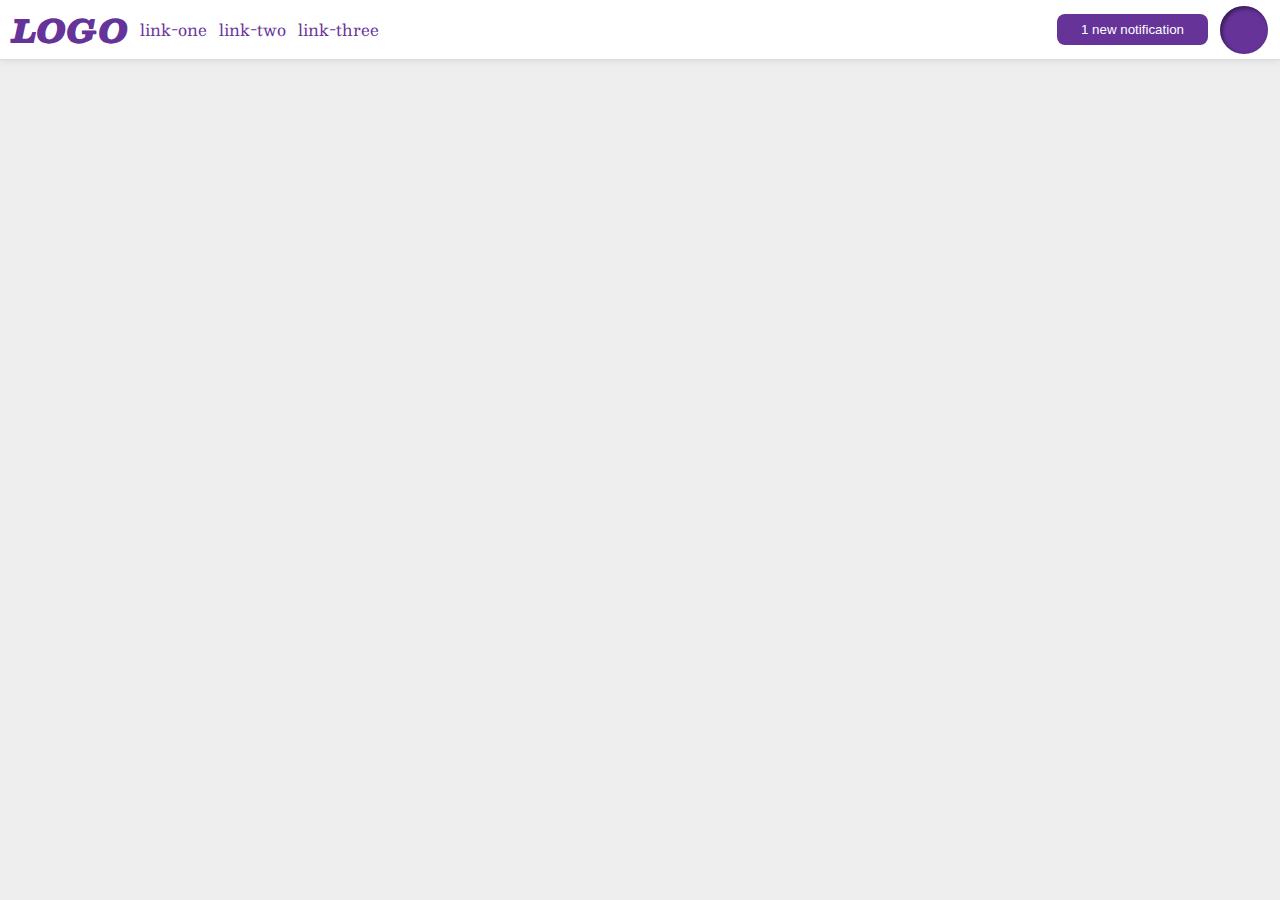
<file: flex/03-flex-header-2/index.html>
<!DOCTYPE html>
<html lang="en">
  <head>
    <meta charset="UTF-8">
    <meta http-equiv="X-UA-Compatible" content="IE=edge">
    <meta name="viewport" content="width=device-width, initial-scale=1.0">
    <title>Flex Header 2</title>
    <link rel="stylesheet" href="style.css">
  </head>
  <body>
    <div class="header">
      <div class="left">
        <div class="logo">
          LOGO
        </div>
        <ul class="links">
          <li><a href="google.com">link-one</a></li>
          <li><a href="google.com">link-two</a></li>
          <li><a href="google.com">link-three</a></li>
        </ul>
      </div>
      <div class="right">
        <button class="notifications">
          1 new notification
        </button>
        <div class="profile-image"></div>
      </div>
    </div>
  </body>
</html>
</file>
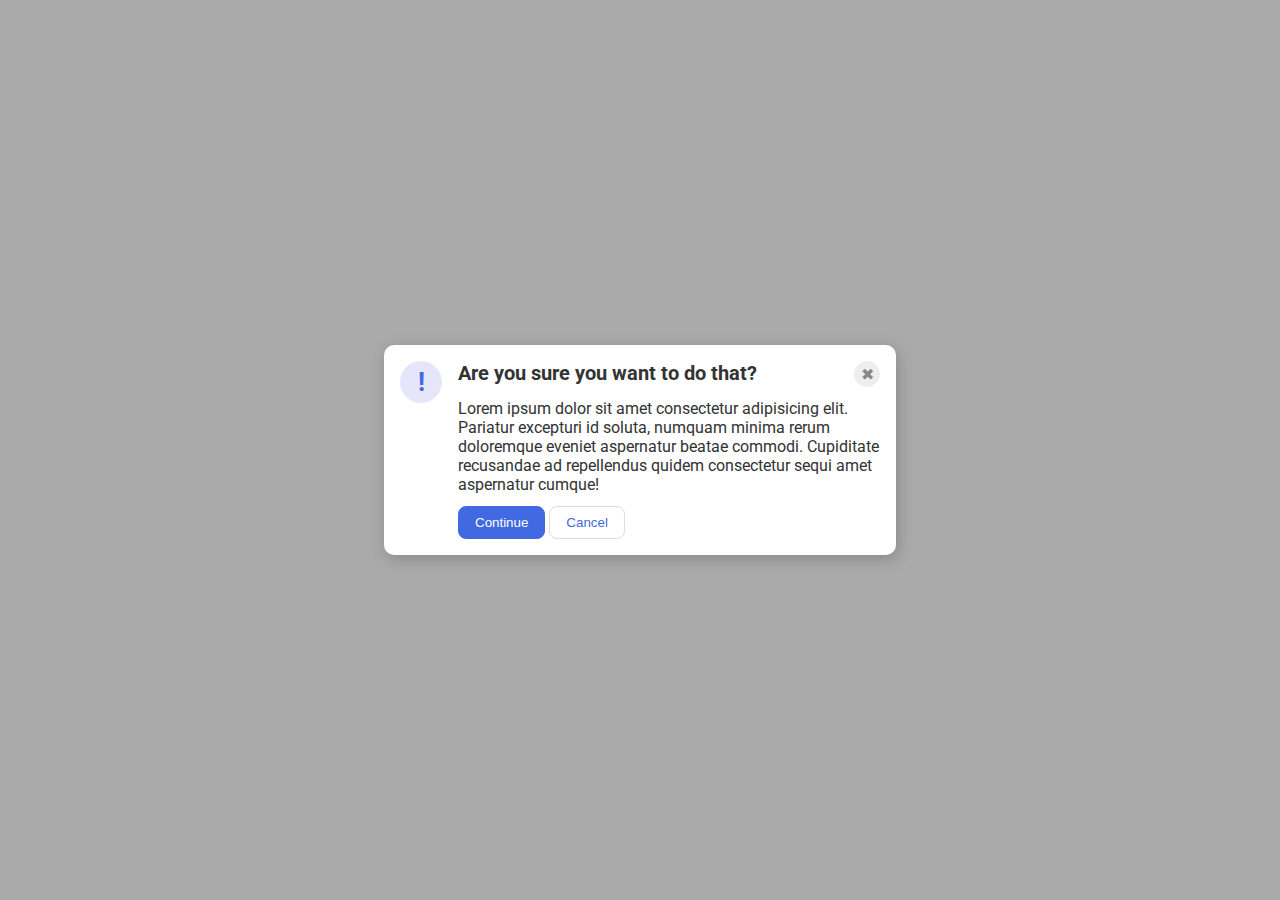
<file: flex/05-flex-modal/index.html>
<!DOCTYPE html>
<html lang="en">
  <head>
    <meta charset="UTF-8">
    <meta http-equiv="X-UA-Compatible" content="IE=edge">
    <meta name="viewport" content="width=device-width, initial-scale=1.0">
    <link rel="stylesheet" href="style.css">
    <title>Modal</title>
  </head>
  <body>
    <div class="modal">
      <div class="icon">!</div>
      <div class="message">
        <div class="top">
          <div class="header">Are you sure you want to do that?</div>
          <div class="close-button">✖</div>
        </div>
        <div class="text">Lorem ipsum dolor sit amet consectetur adipisicing elit. Pariatur excepturi id soluta, numquam minima rerum doloremque eveniet aspernatur beatae commodi. Cupiditate recusandae ad repellendus quidem consectetur sequi amet aspernatur cumque!</div>
        <div class="buttons">
          <button class="continue">Continue</button>
          <button class="cancel">Cancel</button>
        </div>
      </div>
    </div>
  </body>
</html>
</file>
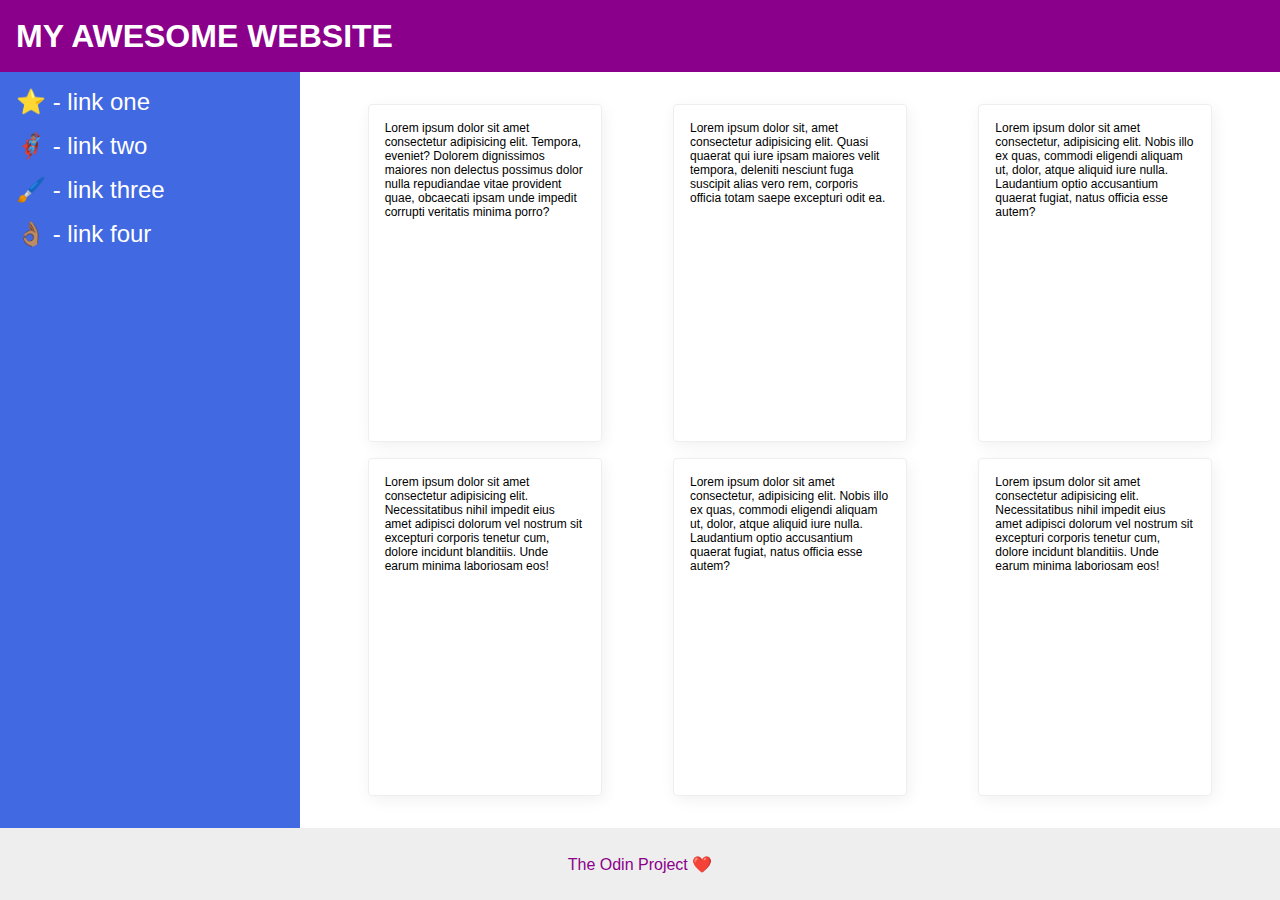
<file: flex/07-flex-layout-2/index.html>
<!DOCTYPE html>
<html lang="en">
  <head>
    <meta charset="UTF-8">
    <meta http-equiv="X-UA-Compatible" content="IE=edge">
    <meta name="viewport" content="width=device-width, initial-scale=1.0">
    <title>The Holy Grail</title>
    <link rel="stylesheet" href="style.css">
  </head>
  <body>
    <div class="header">
      MY AWESOME WEBSITE
    </div>
    <div class="content">
      <div class="sidebar">
        <ul>
          <li><a href="#">⭐ - link one</a></li>
          <li><a href="#">🦸🏽‍♂️ - link two</a></li>
          <li><a href="#">🖌️ - link three</a></li>
          <li><a href="#">👌🏽 - link four</a></li>
        </ul>
      </div>

      <div class="cards"> 
        <div class="card">Lorem ipsum dolor sit amet consectetur adipisicing elit. Tempora, eveniet? Dolorem dignissimos maiores non delectus possimus dolor nulla repudiandae vitae provident quae, obcaecati ipsam unde impedit corrupti veritatis minima porro?</div>
        <div class="card">Lorem ipsum dolor sit, amet consectetur adipisicing elit. Quasi quaerat qui iure ipsam maiores velit tempora, deleniti nesciunt fuga suscipit alias vero rem, corporis officia totam saepe excepturi odit ea.</div>
        <div class="card">Lorem ipsum dolor sit amet consectetur, adipisicing elit. Nobis illo ex quas, commodi eligendi aliquam ut, dolor, atque aliquid iure nulla. Laudantium optio accusantium quaerat fugiat, natus officia esse autem?</div>
        <div class="card">Lorem ipsum dolor sit amet consectetur adipisicing elit. Necessitatibus nihil impedit eius amet adipisci dolorum vel nostrum sit excepturi corporis tenetur cum, dolore incidunt blanditiis. Unde earum minima laboriosam eos!</div>
        <div class="card">Lorem ipsum dolor sit amet consectetur, adipisicing elit. Nobis illo ex quas, commodi eligendi aliquam ut, dolor, atque aliquid iure nulla. Laudantium optio accusantium quaerat fugiat, natus officia esse autem?</div>
        <div class="card">Lorem ipsum dolor sit amet consectetur adipisicing elit. Necessitatibus nihil impedit eius amet adipisci dolorum vel nostrum sit excepturi corporis tenetur cum, dolore incidunt blanditiis. Unde earum minima laboriosam eos!</div>
      </div>
    </div>    
    <div class="footer">
      The Odin Project ❤️
    </div>
  </body>
</html>
</file>
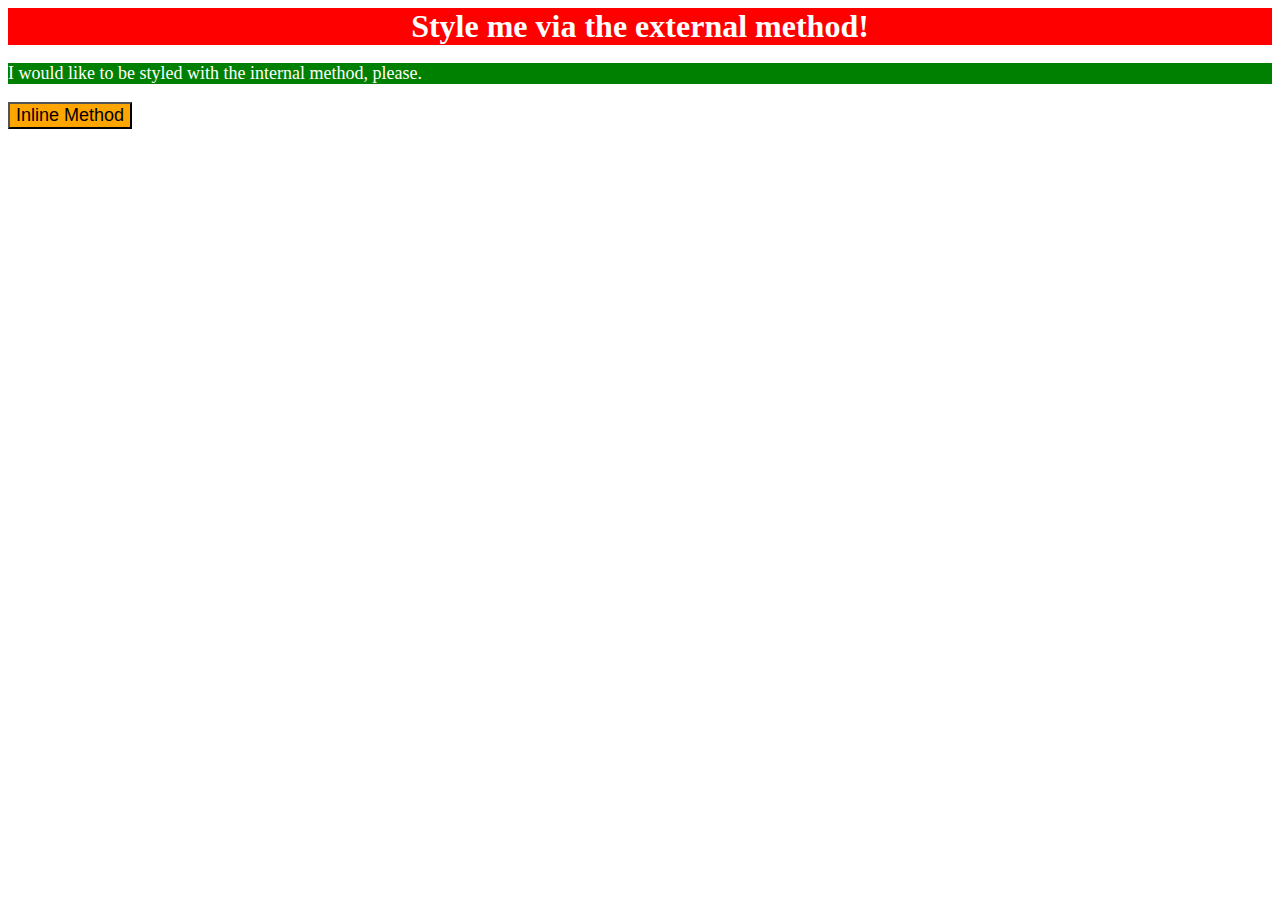
<file: foundations/01-css-methods/index.html>
<!DOCTYPE html>
<html lang="en">
  <head>
    <meta charset="UTF-8">
    <meta http-equiv="X-UA-Compatible" content="IE=edge">
    <meta name="viewport" content="width=device-width, initial-scale=1.0">
    <title>Methods for Adding CSS</title>
    <link rel="stylesheet" href="./style.css">
    <style>
        p {
            background-color: green;
            color: white;
            font-size: 18px;
        }
    </style>
  </head>
  <body>
    <div>Style me via the external method!</div>
    <p>I would like to be styled with the internal method, please.</p>
    <button style="background-color: orange; font-size: 18px;">Inline Method</button>
  </body>
</html>
</file>
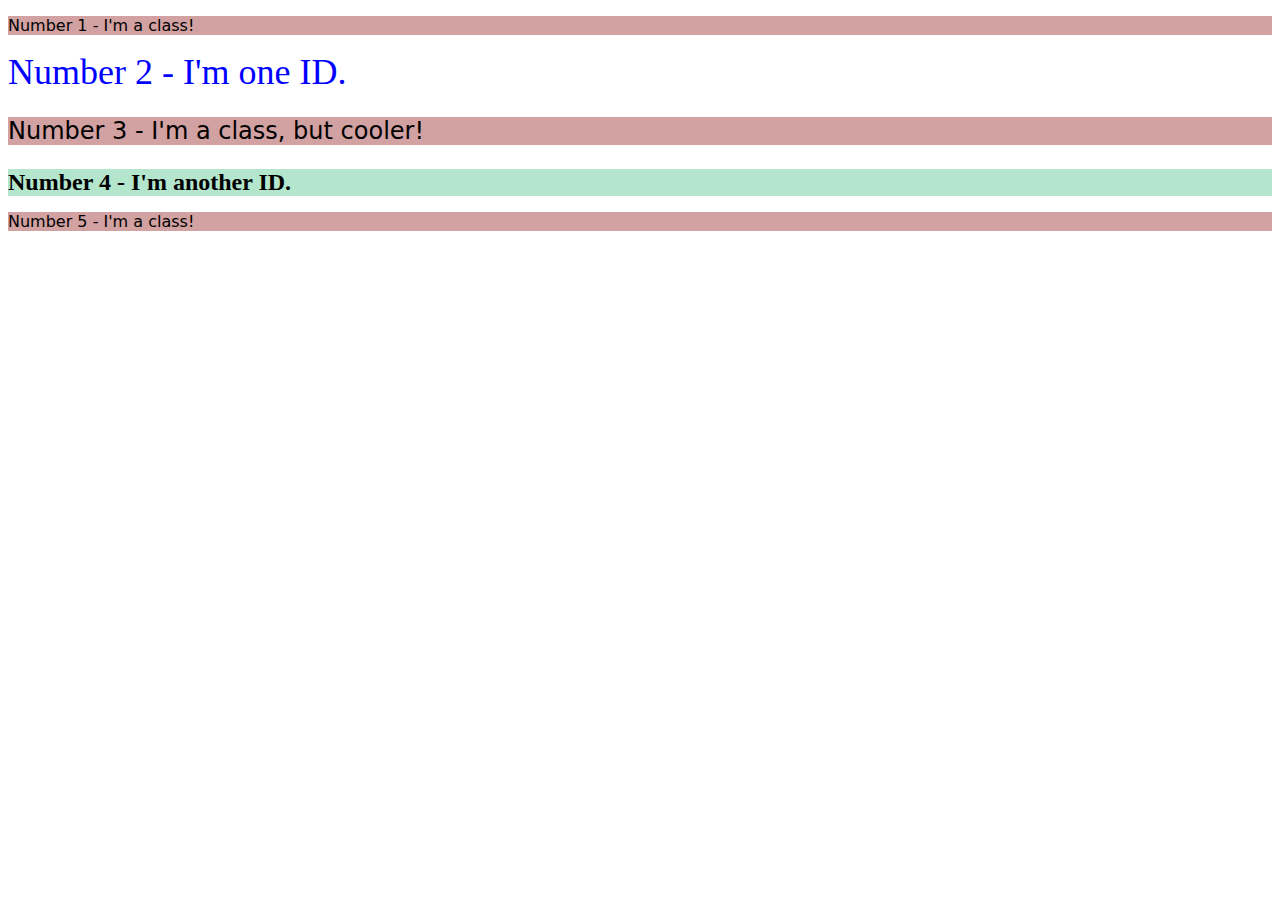
<file: foundations/02-class-id-selectors/index.html>
<!DOCTYPE html>
<html lang="en">
  <head>
    <meta charset="UTF-8">
    <meta http-equiv="X-UA-Compatible" content="IE=edge">
    <meta name="viewport" content="width=device-width, initial-scale=1.0">
    <title>Class and ID Selectors</title>
    <link rel="stylesheet" href="style.css">
  </head>
  <body>
    <p class="odd">Number 1 - I'm a class!</p>
    <div id="two">Number 2 - I'm one ID.</div>
    <p class="odd three">Number 3 - I'm a class, but cooler!</p>
    <div id="four">Number 4 - I'm another ID.</div>
    <p class="odd">Number 5 - I'm a class!</p>
  </body>
</html>
</file>
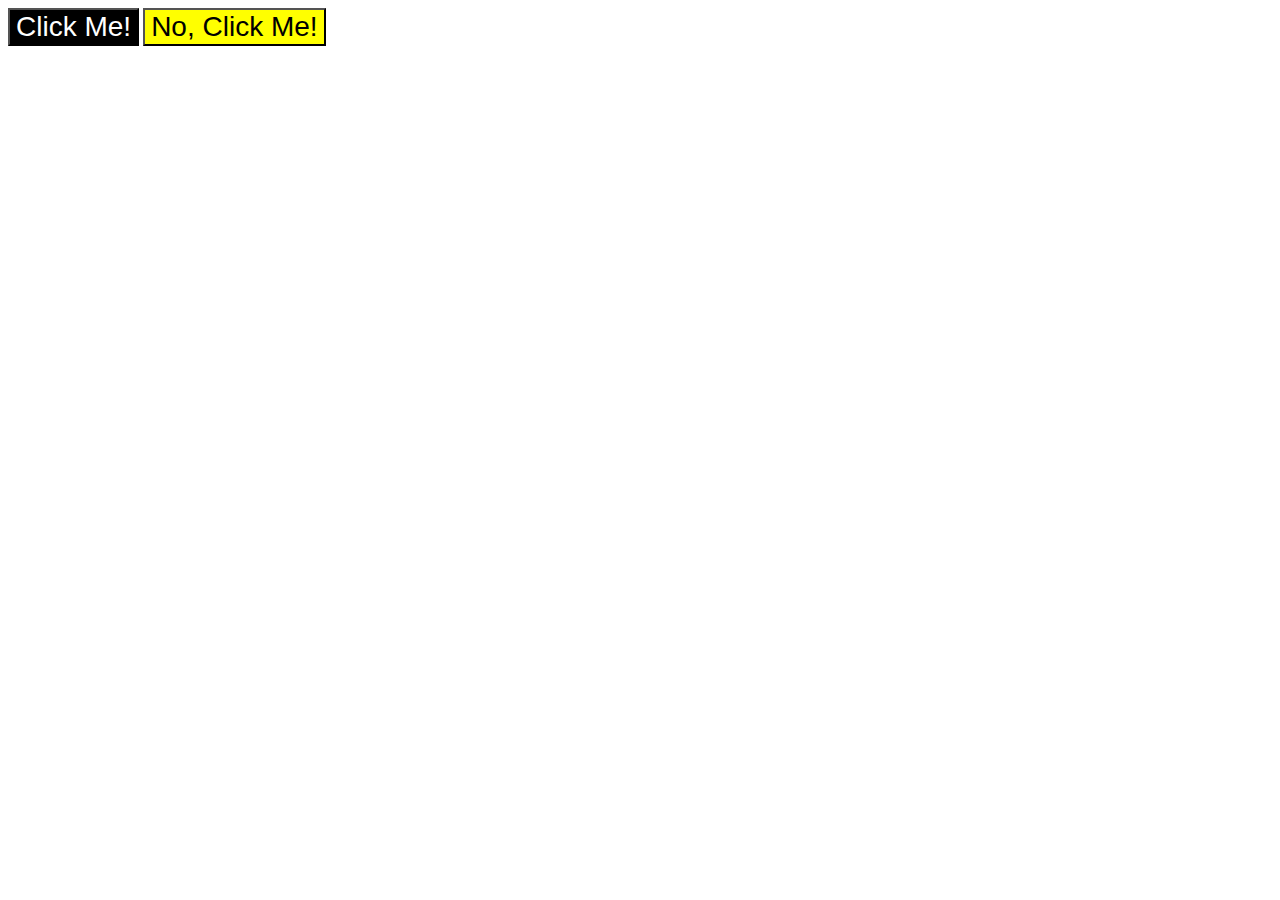
<file: foundations/03-grouping-selectors/index.html>
<!DOCTYPE html>
<html lang="en">
  <head>
    <meta charset="UTF-8">
    <meta http-equiv="X-UA-Compatible" content="IE=edge">
    <meta name="viewport" content="width=device-width, initial-scale=1.0">
    <title>Grouping Selectors</title>
    <link rel="stylesheet" href="style.css">
  </head>
  <body>
    <button class="btn-black font-default">Click Me!</button>
    <button class="btn-yellow font-default">No, Click Me!</button>
  </body>
</html>
</file>
<file: flex/03-flex-header-2/style.css>
/* this is some magical font-importing.  
you'll learn about it later. */
@import url('https://fonts.googleapis.com/css2?family=Besley:ital,wght@0,400;1,900&display=swap');

body {
  margin: 0;
  background: #eee;
  font-family: Besley, serif;
}

.header {
  background: white;
  border-bottom: 1px solid #ddd;
  box-shadow: 0 0 8px rgba(0,0,0,.1);
  display: flex;
  justify-content: space-between;
}

.profile-image {
  background: rebeccapurple;
  box-shadow: inset 2px 2px 4px rgba(0,0,0,.5);
  border-radius: 50%;
  width: 48px;
  height: 48px;
}

.logo {
  color: rebeccapurple;
  font-size: 32px;
  font-weight: 900;
  font-style: italic;
  margin-right: 12px;
}

.right {
  display: flex;
  justify-content: space-between;
  align-items: center;
  margin-right: 12px;
}

.left {
  display: flex;
  justify-content: space-between;
  align-items: center;
  margin-left: 12px
}

button {
  border: none;
  border-radius: 8px;
  background: rebeccapurple;
  color: white;
  padding: 8px 24px;
  margin-right: 12px;
}

a {
  /* this removes the line under our links */
  text-decoration: none;
  color: rebeccapurple;
}

ul {
  list-style-type: none;
  display: flex;
  justify-content: space-between;
  padding: 0;
  gap: 12px;
}
</file>
<file: flex/05-flex-modal/style.css>
@import url('https://fonts.googleapis.com/css2?family=Roboto:wght@400;700&display=swap');

html, body {
  height: 100%;
}

body {
  font-family: Roboto, sans-serif;
  margin: 0;
  background: #aaa;
  color: #333;
  /* I'll give you this one for free lol */
  display: flex;
  align-items: center;
  justify-content: center;
}

.top {
  display: flex;
  justify-content: space-between;
  font-weight: bold;
  font-size: 20px;
}

.message {
  display: flex;
  flex-direction: column;
  justify-content: space-between;
  gap: 12px;
}

.modal {
  background: white;
  width: 480px;
  padding: 16px;
  border-radius: 10px;
  box-shadow: 2px 4px 16px rgba(0,0,0,.2);
  display: flex;
}

.icon {
  color: royalblue;
  font-size: 26px;
  font-weight: 700;
  background: lavender;
  width: 42px;
  height: 42px;
  margin-right: 16px;
  border-radius: 50%;
  display: flex;
  align-items: center;
  justify-content: center;
  flex-direction: column;
  flex-shrink: 0;
}

.close-button {
  background: #eee;
  border-radius: 50%;
  color: #888;
  font-weight: 400;
  font-size: 16px;
  height: 24px;
  width: 24px;
  display: flex;
  align-items: center;
  justify-content: center;
  border: 1px solid #eee;
  padding: 0;
}

button {
  cursor: pointer;
  padding: 8px 16px;
  border-radius: 8px;
}

button.continue {
  background: royalblue;
  border: 1px solid royalblue;
  color: white;
}

button.cancel {
  background: white;
  border: 1px solid #ddd;
  color: royalblue;
}
</file>
<file: flex/07-flex-layout-2/style.css>
body {
  font-family: -apple-system, BlinkMacSystemFont, 'Segoe UI', Roboto, Oxygen, Ubuntu, Cantarell, 'Open Sans', 'Helvetica Neue', sans-serif;
  margin: 0;
  min-height: 100vh;
  display: flex;
  flex-direction: column;
  justify-content: space-between;
}

.header {
  height: 72px;
  background: darkmagenta;
  color: white;
  font-size: 32px;
  font-weight: 900;
  display: flex;
  justify-content: flex-start;
  align-items: center;
  padding-left: 16px;
}

.content {
  display: flex;
  flex: 1;
}

.footer {
  height: 72px;
  background: #eee;
  color: darkmagenta;
  display: flex;
  justify-content: center;
  align-items: center;
}

.sidebar {
  width: 300px;
  background: royalblue;
  box-sizing: border-box;
  flex: 0 0 300px;
  justify-content: flex-start;
  padding: 16px;
}

.cards {
  display: flex;
  flex: 5;
  flex-wrap: wrap;
  justify-content: space-around;
  padding: 32px;
  row-gap: 16px;
}

.card {
  border: 1px solid #eee;
  box-shadow: 2px 4px 16px rgba(0,0,0,.06);
  border-radius: 4px;
  padding: 16px;
  width: 200px;
  font-size: 12px;
}

a {
  text-decoration: none;
  color: white;
}

ul {
  margin: 0;
  padding: 0;
  display: flex;
  flex-direction: column;
  justify-content: flex-start;
  align-items: flex-start;
}

li {
  list-style: none;
  margin-bottom: 16px;
  font-size: 24px;
}
</file>
<file: foundations/01-css-methods/style.css>
div {
    background-color: red;
    color: white;
    font-size: 32px;
    font-weight: bold;
    text-align: center;
}
</file>
<file: foundations/02-class-id-selectors/style.css>
.odd {
    background-color: #d2a1a1;
    font-family: Verdana, DejaVu Sans, sans-serif;
}

#two {
    color: rgb(0,0,255);
    font-size: 36px;
}

.three {
    font-size: 24px;
}

#four {
    background-color: hsl(150, 50%, 80%);
    font-size: 24px;
    font-weight: bold;
}
</file>
<file: foundations/03-grouping-selectors/style.css>
.font-default {
    font-size: 28px;
    font-family: Helvetica, Times New Roman, sans-serif;
}

.btn-black {
    background-color: black;
    color: white;
}

.btn-yellow {
    background-color: yellow;
}
</file>
